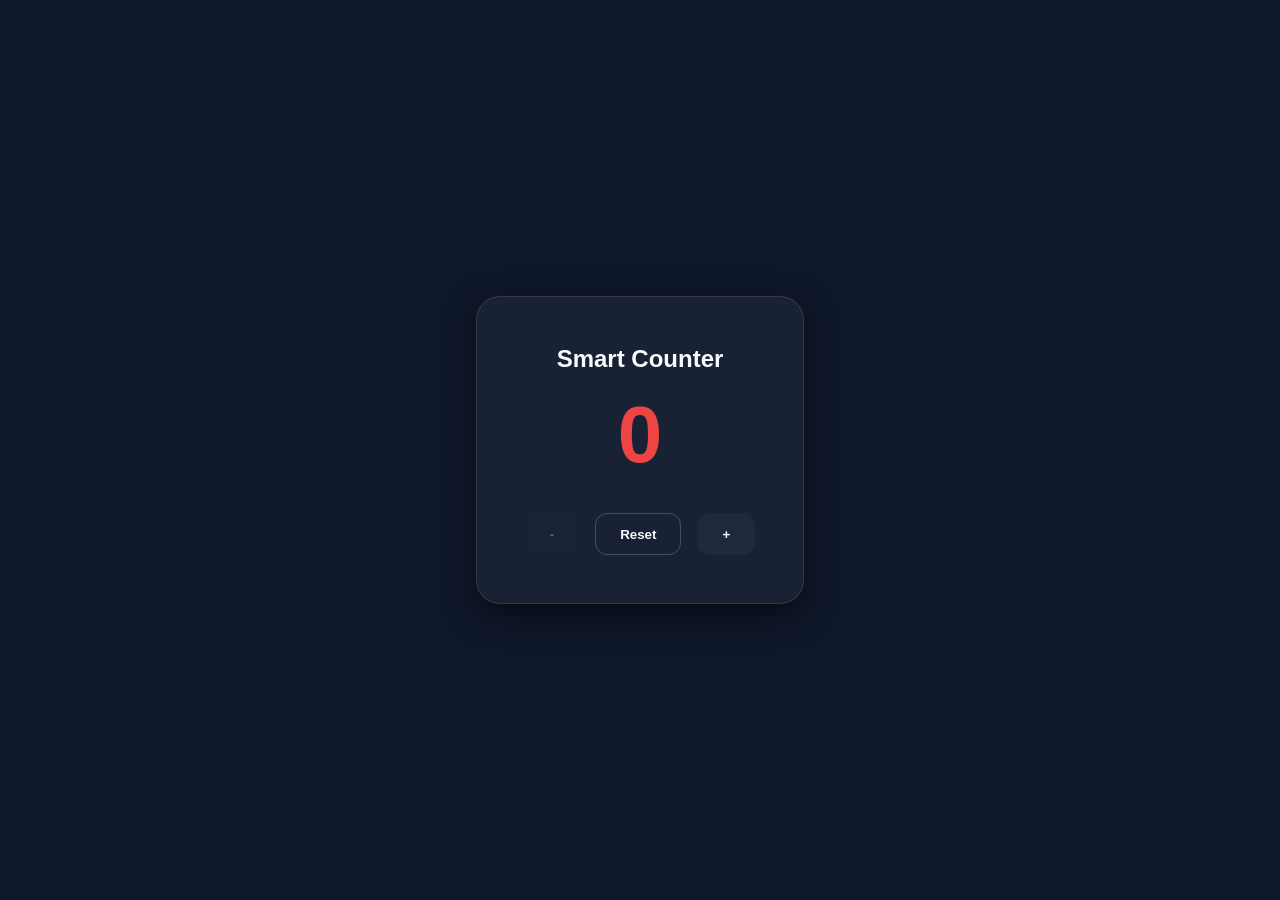
<file: day1_counter/index.html>
<!DOCTYPE html>
<html lang="en">

<head>
    <meta charset="UTF-8">
    <meta name="viewport" content="width=device-width, initial-scale=1.0">
    <title>Counter</title>
    <link rel="stylesheet" href="style.css">
</head>

<body>
    <div class="container">
        <h1>Smart Counter <span id="counter">0</span></h1>
        <div class="btns-container">
            <button id="decrement-btn">-</button>
            <button id="reset-btn">Reset</button>
            <button id="increment-btn">+</button>
        </div>
    </div>
</body>
<script src="script.js"></script>

</html>
</file>
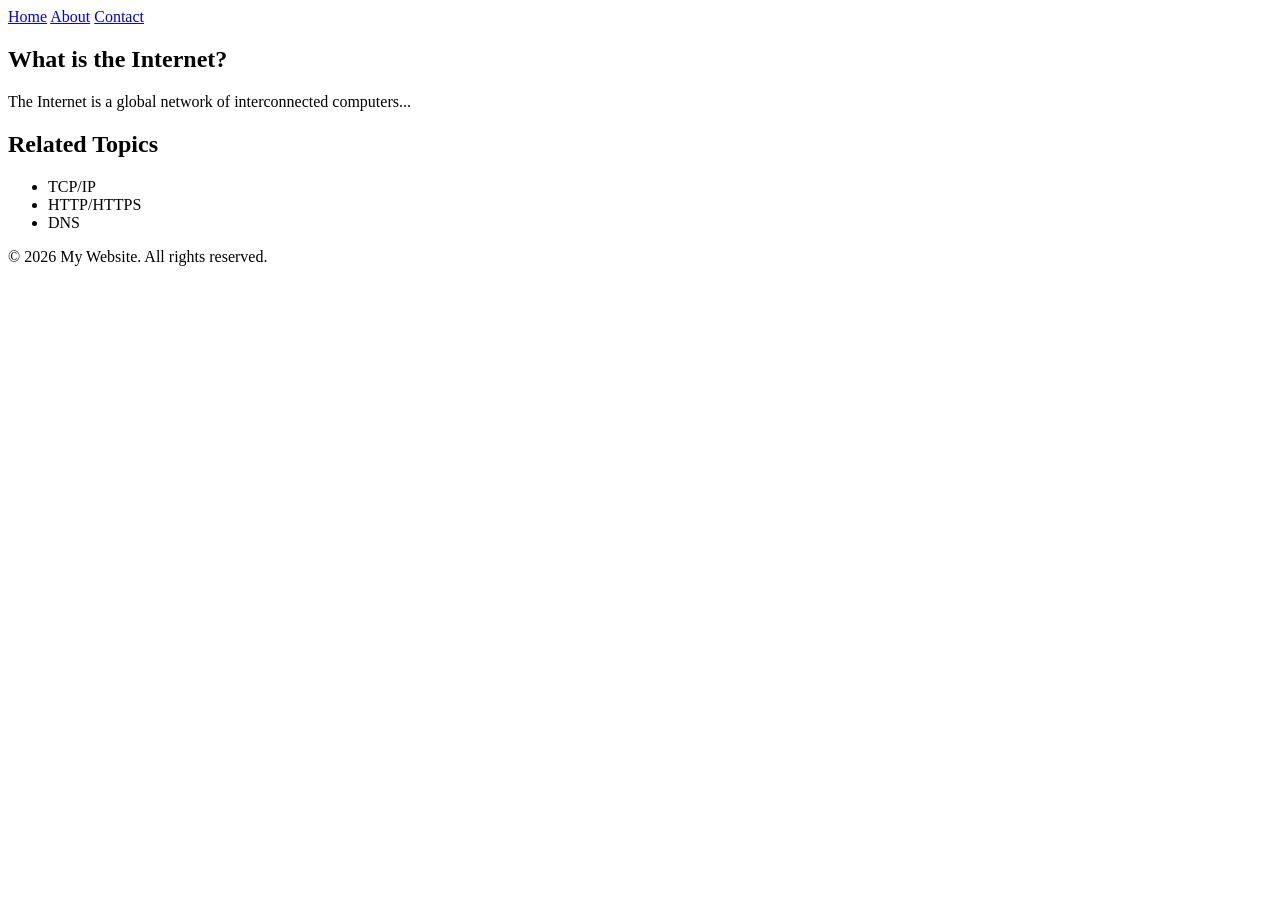
<file: ai generated/full-stack/Phase-2-HTML-CSS/01-HTML-Basics/skeleton.html>
<!DOCTYPE html>
<html lang="en">

<head>
    <meta charset="UTF-8" />
    <meta name="viewport" content="width=device-width, initial-scale=1.0" />
    <title>HTML Skeleton Demo</title>
</head>

<body>

    <!-- HEADER: top of the page -->
    <header>
        <nav>
            <a href="/">Home</a>
            <a href="/about">About</a>
            <a href="/contact">Contact</a>
        </nav>
    </header>

    <!-- MAIN: primary page content -->
    <main>

        <!-- ARTICLE: self-contained content -->
        <article>
            <h1>What is the Internet?</h1>
            <p>The Internet is a global network of interconnected computers...</p>
        </article>

        <!-- ASIDE: secondary related content / sidebar -->
        <aside>
            <h2>Related Topics</h2>
            <ul>
                <li>TCP/IP</li>
                <li>HTTP/HTTPS</li>
                <li>DNS</li>
            </ul>
        </aside>

    </main>

    <!-- FOOTER: bottom of the page -->
    <footer>
        <p>&copy; 2026 My Website. All rights reserved.</p>
    </footer>

</body>

</html>
</file>
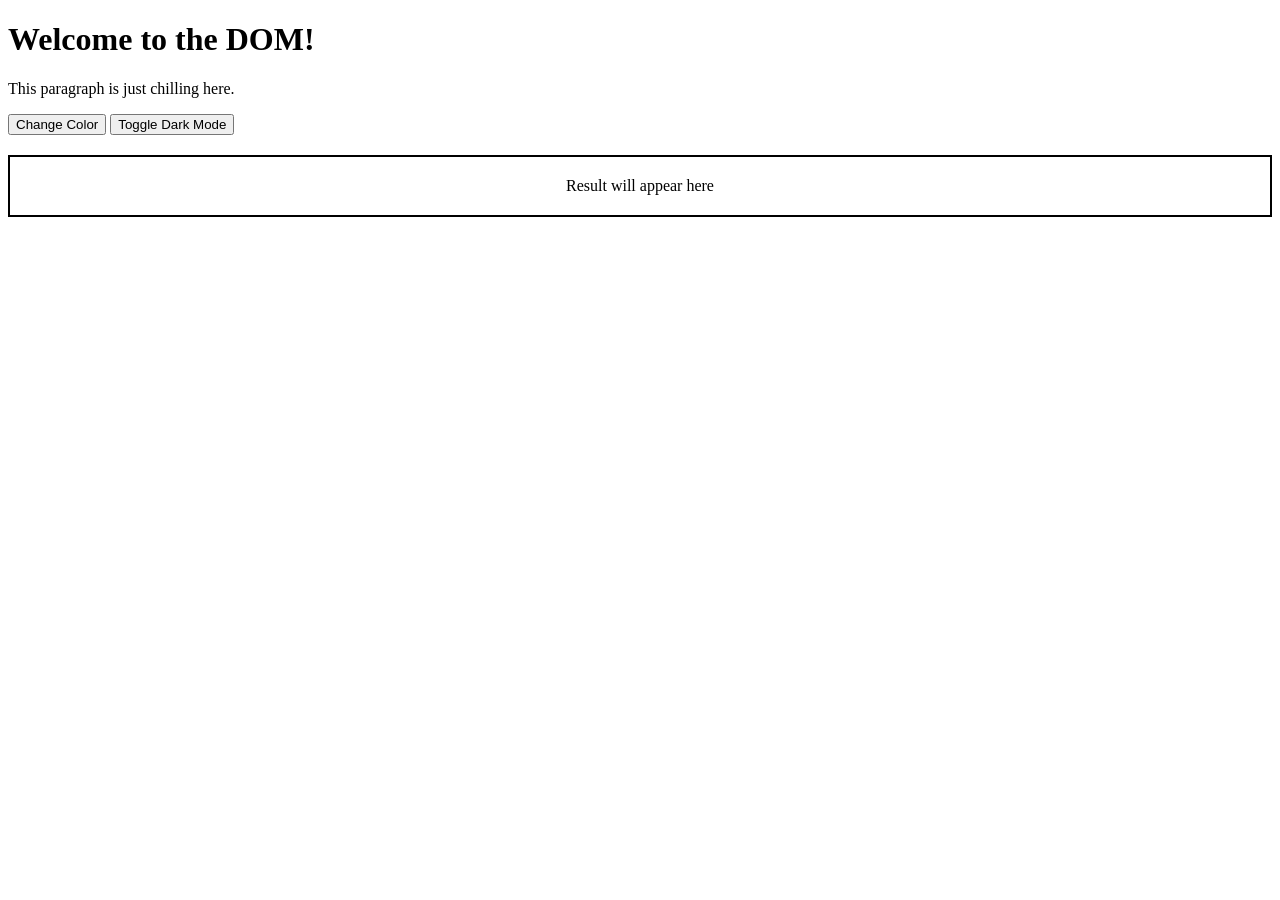
<file: ai generated/javascript/JavaScript-beginner/Phase-3-Intermediate/12-DOM.html>
<!DOCTYPE html>
<html lang="en">
<head>
    <meta charset="UTF-8">
    <title>DOM Practice</title>
    <style>
        .box { padding: 20px; border: 2px solid black; margin-top: 20px; text-align: center; }
        .dark-mode { background-color: #333; color: white; }
    </style>
</head>
<body>

    <h1 id="title">Welcome to the DOM!</h1>
    <p>This paragraph is just chilling here.</p>
    
    <button id="colorBtn">Change Color</button>
    <button id="themeBtn">Toggle Dark Mode</button>
    
    <div id="output" class="box">Result will appear here</div>

    <script>
        // 1. Grab elements from the HTML
        const title = document.getElementById("title");
        const colorBtn = document.getElementById("colorBtn");
        const themeBtn = document.getElementById("themeBtn");
        const outputBox = document.getElementById("output");

        // 2. Add an Event Listener for clicks
        colorBtn.addEventListener("click", () => {
            title.style.color = "red";
            outputBox.innerText = "You clicked the color button!";
        });

        // 3. Toggle a CSS class!
        themeBtn.addEventListener("click", () => {
            document.body.classList.toggle("dark-mode");
            outputBox.innerText = "Toggled theme!";
        });
    </script>
</body>
</html>
</file>
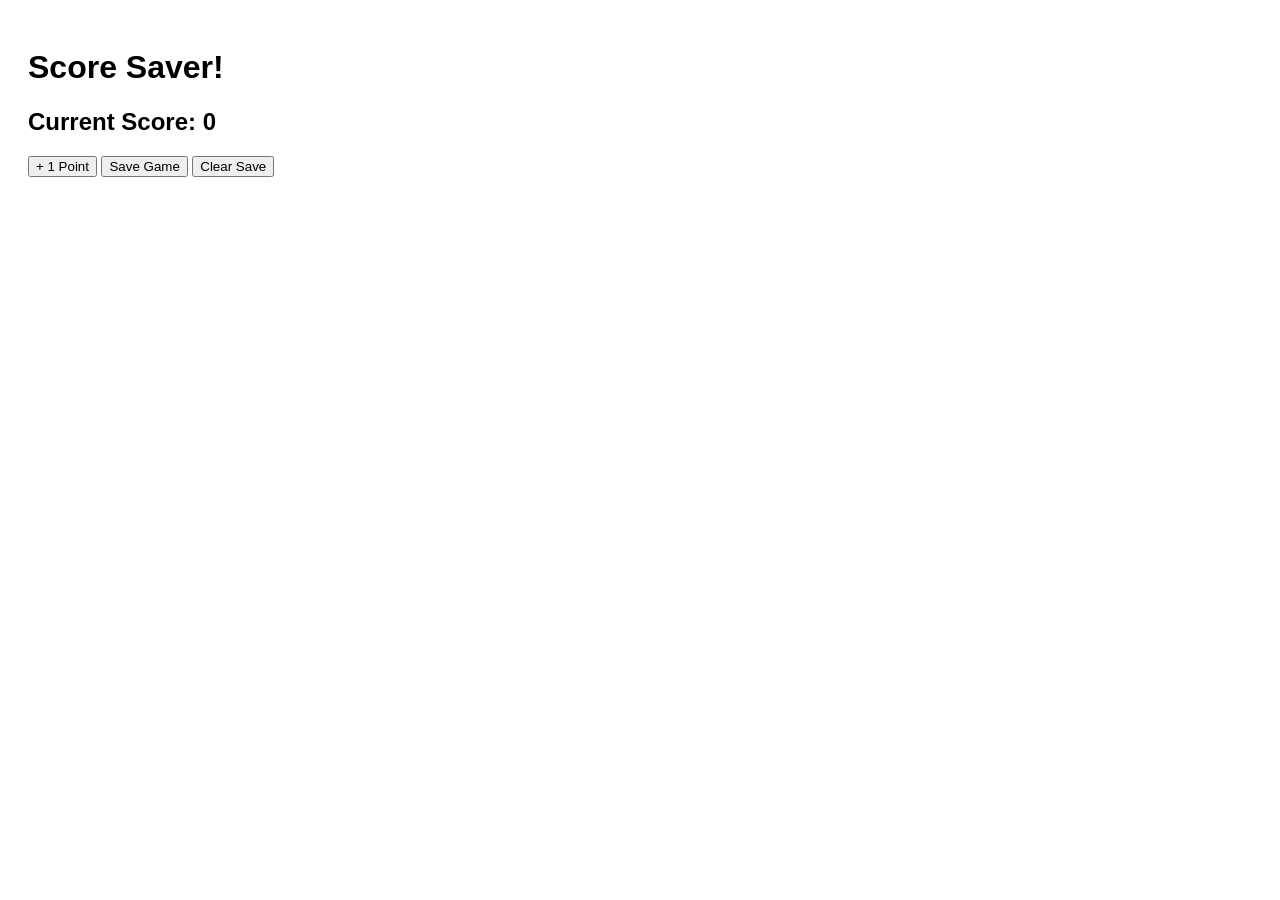
<file: ai generated/javascript/JavaScript-beginner/Phase-3-Intermediate/23-Storage.html>
<!DOCTYPE html>
<html lang="en">

<head>
    <meta charset="UTF-8">
    <title>Storage Practice</title>
</head>

<body style="font-family: sans-serif; padding: 20px;">

    <h1>Score Saver!</h1>
    <h2 id="scoreDisplay">Current Score: 0</h2>

    <button id="addBtn">+ 1 Point</button>
    <button id="saveBtn">Save Game</button>
    <button id="clearBtn">Clear Save</button>

    <script>
        let score = 0;
        const display = document.getElementById("scoreDisplay");

        // 1. On page load, CHECK if we have a saved game!
        const savedScoreText = localStorage.getItem("gameScore");
        if (savedScoreText !== null) {
            // It was a string, so we convert it to a Number
            score = Number(savedScoreText);
            display.innerText = "Current Score: " + score;
            console.log("Restored saved game!");
        }

        // 2. Add points button
        document.getElementById("addBtn").addEventListener("click", () => {
            score++;
            display.innerText = "Current Score: " + score;
        });

        // 3. Save game button
        document.getElementById("saveBtn").addEventListener("click", () => {
            // Write to the hard drive
            localStorage.setItem("gameScore", String(score));
            alert("Game saved permanently!");
        });

        // 4. Wipe hard drive
        document.getElementById("clearBtn").addEventListener("click", () => {
            localStorage.removeItem("gameScore");
            score = 0;
            display.innerText = "Current Score: 0";
            alert("Save wiped! Refresh page to test.");
        });
    </script>
</body>

</html>
</file>
<file: day1_counter/style.css>
* {
    margin: 0;
    padding: 0;
    box-sizing: border-box;
    font-family: 'Inter', sans-serif;
}

body {
    display: flex;
    justify-content: center;
    align-items: center;
    height: 100vh;
    background: #0f172a; /* Deep Slate (Latest Trend) */
}

.container {
    background: rgba(30, 41, 59, 0.7);
    backdrop-filter: blur(10px);
    padding: 3rem;
    border-radius: 24px;
    box-shadow: 0 10px 30px rgba(0, 0, 0, 0.5);
    border: 1px solid rgba(255, 255, 255, 0.1);
    text-align: center;
}

h1 {
    color: #f8fafc;
    font-size: 1.5rem;
    margin-bottom: 2rem;
}

#counter {
    display: block;
    font-size: 5rem;
    font-weight: 800;
    color: #3b82f6; /* Modern Blue */
    margin: 1rem 0;
    transition: all 0.3s cubic-bezier(0.175, 0.885, 0.32, 1.275);
}

.btns-container {
    display: flex;
    gap: 1rem;
    justify-content: center;
}

button {
    padding: 0.8rem 1.5rem;
    border: none;
    border-radius: 12px;
    background: #1e293b;
    color: #f8fafc;
    font-weight: 600;
    cursor: pointer;
    transition: all 0.2s ease;
    border: 1px solid transparent;
}

button:hover:not(:disabled) {
    background: #3b82f6;
    transform: translateY(-2px);
    box-shadow: 0 4px 12px rgba(59, 130, 246, 0.4);
}

button:active:not(:disabled) {
    transform: translateY(0);
}

button:disabled {
    opacity: 0.3;
    cursor: not-allowed;
}

#reset-btn {
    background: transparent;
    border: 1px solid rgba(255, 255, 255, 0.2);
}

#reset-btn:hover {
    border-color: #ef4444;
    background: rgba(239, 68, 68, 0.1);
    color: #ef4444;
}
</file>
